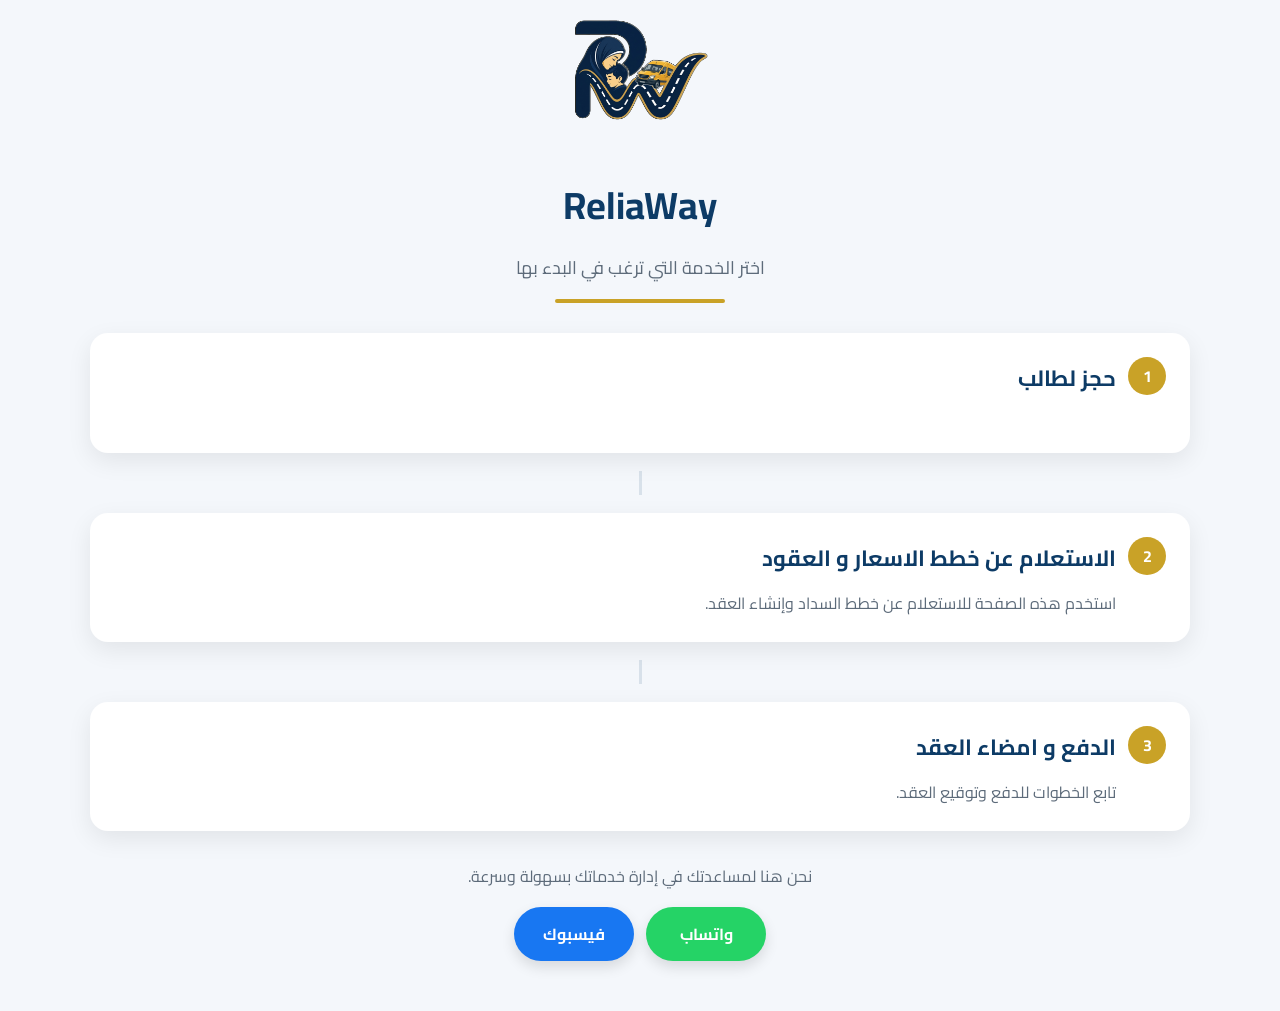
<file: index.html>
<!DOCTYPE html>
<html lang="ar" dir="rtl">
<head>
    <meta charset="UTF-8">
    <meta name="viewport" content="width=device-width, initial-scale=1.0">
    <title>ReliaWay</title>
    <link rel="icon" href="images/icon.ico" type="image/x-icon">
    <link rel="preconnect" href="https://fonts.googleapis.com">
    <link rel="preconnect" href="https://fonts.gstatic.com" crossorigin>
    <link href="https://fonts.googleapis.com/css2?family=Cairo:wght@300;400;600;700&display=swap" rel="stylesheet">
    <link rel="stylesheet" href="style.css">
</head>
<body>
    <div class="page-shell">
        <header class="main-header">
            <div class="header-bar">
                <img src="images/logo.png" alt="ReliaWay Logo" class="logo">
            </div>
            <h1>ReliaWay</h1>
            <p class="subtitle">اختر الخدمة التي ترغب في البدء بها</p>
            <div class="gold-line"></div>
        </header>

        <main class="steps-container">
            <div class="step-item">
                <a class="option-card step-card" href="booking.html">
                    <span class="step-number">1</span>
                    <h2>حجز لطالب</h2>
                </a>
            </div>

            <div class="step-divider" aria-hidden="true"></div>

            <div class="step-item">
                <a class="option-card step-card" href="pricing.html">
                    <span class="step-number">2</span>
                    <h2>الاستعلام عن خطط الاسعار و العقود</h2>
                    <p>استخدم هذه الصفحة للاستعلام عن خطط السداد وإنشاء العقد.</p>
                </a>
            </div>

            <div class="step-divider" aria-hidden="true"></div>

            <div class="step-item">
                <a class="option-card step-card" href="payment.html">
                    <span class="step-number">3</span>
                    <h2>الدفع و امضاء العقد</h2>
                    <p>تابع الخطوات للدفع وتوقيع العقد.</p>
                </a>
            </div>
        </main>

        <footer class="page-footer" id="support">
            <p>نحن هنا لمساعدتك في إدارة خدماتك بسهولة وسرعة.</p>
            <div class="contact-buttons">
                <a class="contact-btn whatsapp" href="https://wa.me/201157722335" target="_blank" rel="noopener noreferrer">واتساب</a>
                <a class="contact-btn facebook" href="https://www.facebook.com/profile.php?id=61590549099190" target="_blank" rel="noopener noreferrer">فيسبوك</a>
            </div>
        </footer>
    </div>
</body>
</html>
</file>
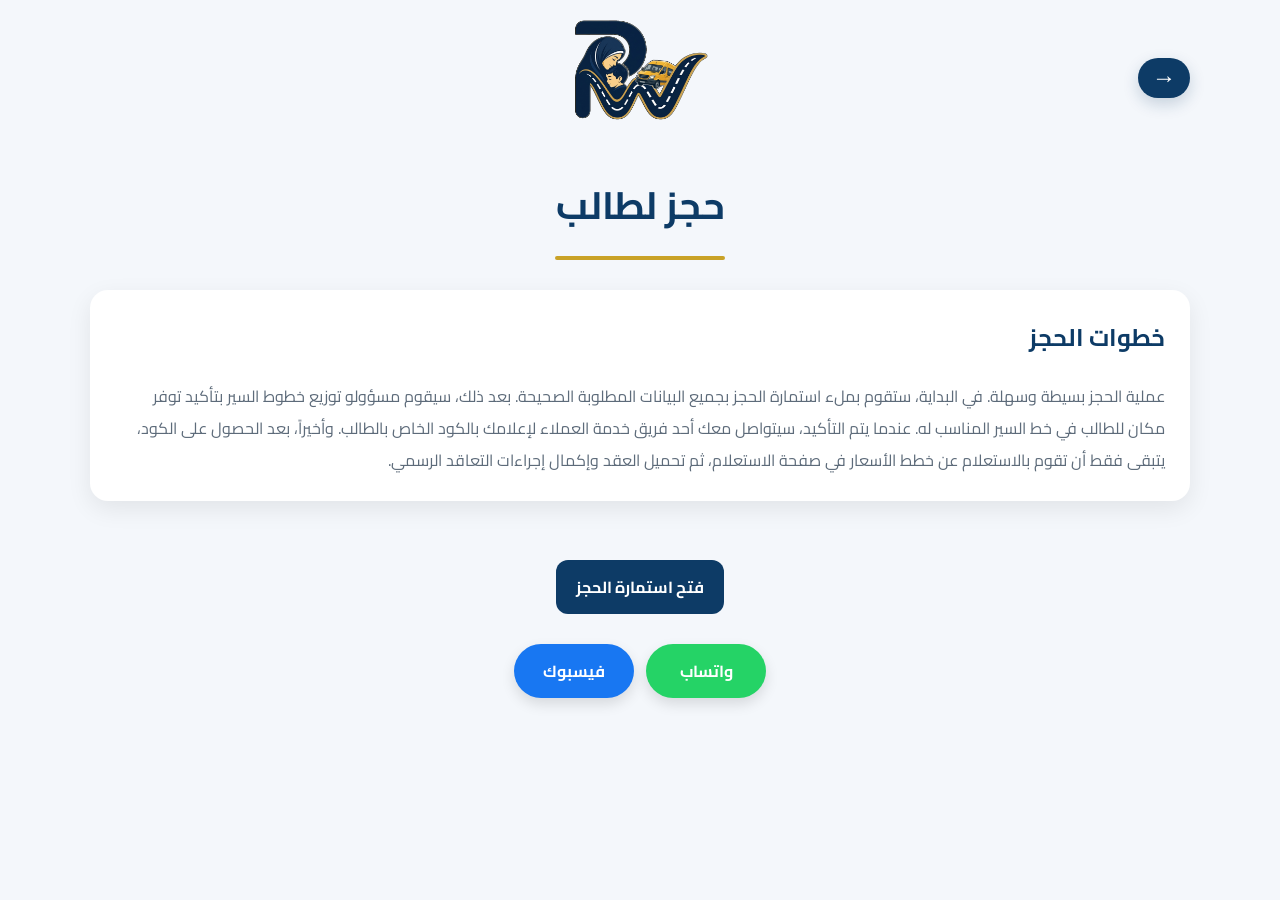
<file: booking.html>
<!DOCTYPE html>
<html lang="ar" dir="rtl">
<head>
    <meta charset="UTF-8">
    <meta name="viewport" content="width=device-width, initial-scale=1.0">
    <title>حجز لطالب - ReliaWay</title>
    <link rel="icon" href="images/icon.ico" type="image/x-icon">
    <link rel="preconnect" href="https://fonts.googleapis.com">
    <link rel="preconnect" href="https://fonts.gstatic.com" crossorigin>
    <link href="https://fonts.googleapis.com/css2?family=Cairo:wght@300;400;600;700&display=swap" rel="stylesheet">
    <link rel="stylesheet" href="style.css">
</head>
<body>
    <div class="page-shell">
        <header class="page-header">
            <div class="header-bar">
                <img src="images/logo.png" alt="ReliaWay Logo" class="logo">
                <a class="back-btn" href="index.html" aria-label="العودة">→</a>
            </div>
            <h1>حجز لطالب</h1>
            <div class="gold-line"></div>
        </header>

        <main class="steps-container">
            <section class="page-card">
                <h2>خطوات الحجز</h2>
                <p>عملية الحجز بسيطة وسهلة. في البداية، ستقوم بملء استمارة الحجز بجميع البيانات المطلوبة الصحيحة. بعد ذلك، سيقوم مسؤولو توزيع خطوط السير بتأكيد توفر مكان للطالب في خط السير المناسب له. عندما يتم التأكيد، سيتواصل معك أحد فريق خدمة العملاء لإعلامك بالكود الخاص بالطالب. وأخيراً، بعد الحصول على الكود، يتبقى فقط أن تقوم بالاستعلام عن خطط الأسعار في صفحة الاستعلام، ثم تحميل العقد وإكمال إجراءات التعاقد الرسمي.</p>
            </section>
            <a class="action-link" href="https://forms.gle/NnoxAGZgZujrsUek6" target="_blank" rel="noopener noreferrer">فتح استمارة الحجز</a>
        </main>

        <footer class="page-footer" id="support">
            <div class="contact-buttons">
                <a class="contact-btn whatsapp" href="https://wa.me/201157722335" target="_blank" rel="noopener noreferrer">واتساب</a>
                <a class="contact-btn facebook" href="https://www.facebook.com/profile.php?id=61590549099190" target="_blank" rel="noopener noreferrer">فيسبوك</a>
            </div>
        </footer>
    </div>
</body>
</html>
</file>
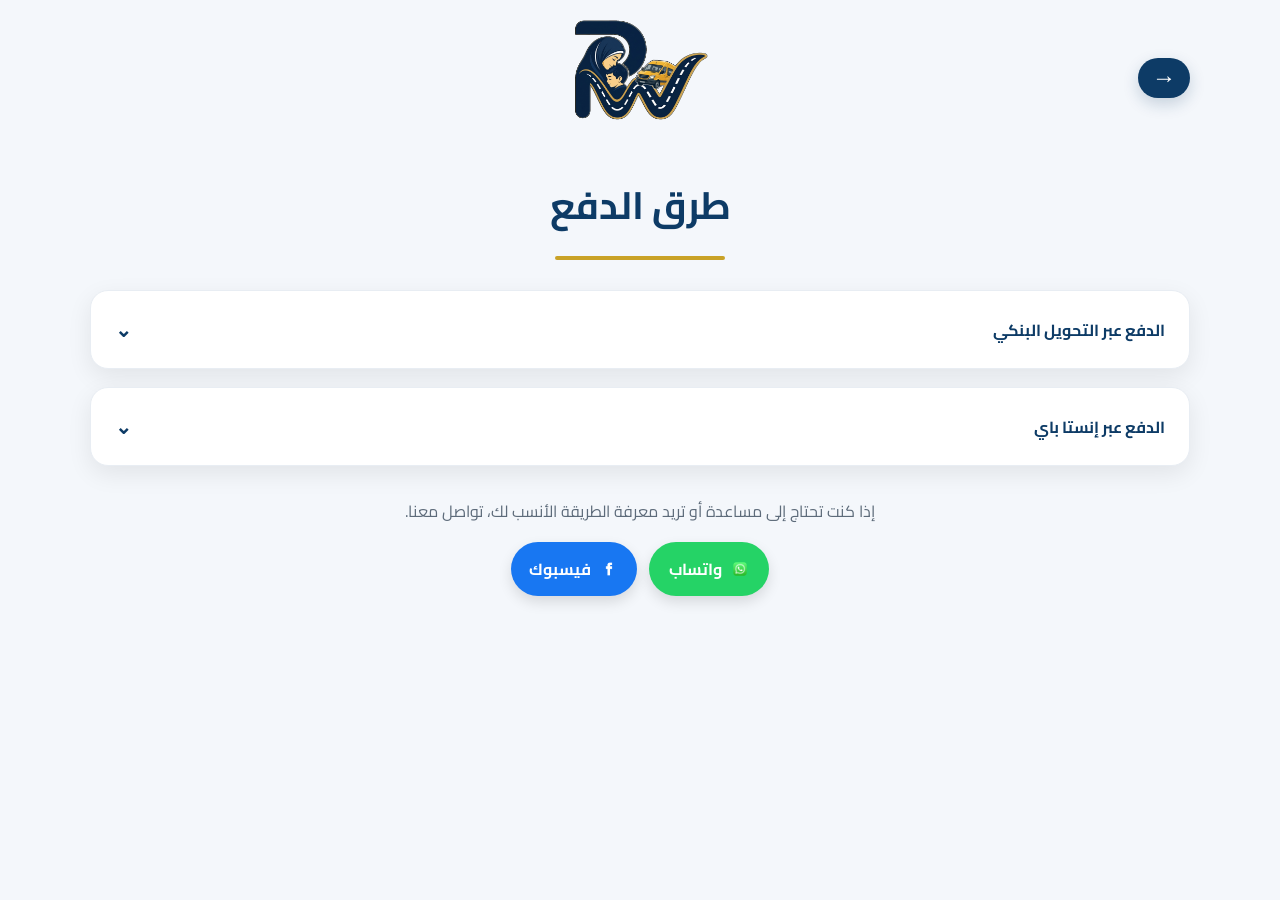
<file: payment-methods.html>
<!DOCTYPE html>
<html lang="ar" dir="rtl">
<head>
    <meta charset="UTF-8">
    <meta name="viewport" content="width=device-width, initial-scale=1.0">
    <title>طرق الدفع - ReliaWay</title>
    <link rel="icon" href="images/icon.ico" type="image/x-icon">
    <link rel="preconnect" href="https://fonts.googleapis.com">
    <link rel="preconnect" href="https://fonts.gstatic.com" crossorigin>
    <link href="https://fonts.googleapis.com/css2?family=Cairo:wght@300;400;600;700&display=swap" rel="stylesheet">
    <link rel="stylesheet" href="style.css">
</head>
<body>
    <div class="page-shell">
        <header class="page-header">
            <div class="header-bar">
                <img src="images/logo.png" alt="ReliaWay Logo" class="logo">
                <a class="back-btn" href="payment.html" aria-label="العودة">→</a>
            </div>
            <h1>طرق الدفع</h1>
            <div class="gold-line"></div>
        </header>

        <main class="steps-container">
            <details class="details-card">
                <summary>الدفع عبر التحويل البنكي</summary>
                <div class="details-content">
                    <div class="info-box">
                        <div class="label">رقم الحساب</div>
                        <div class="value">4133172231281500012</div>
                    </div>
                    <div class="info-box">
                        <div class="label">اسم الشركة</div>
                        <div class="value">شركة الرضا</div>
                    </div>
                    <p style="margin-top: 12px;">يرجى التحويل للحساب البنكي المذكور أعلاه. تأكد من الاحتفاظ بإثبات التحويل لاستخدامه في استمارة التعاقد الرسمية.</p>
                </div>
            </details>

            <details class="details-card">
                <summary>الدفع عبر إنستا باي</summary>
                <div class="details-content">
                    <p>سيتم إضافة تفاصيل هذه الطريقة قريباً. تواصل معنا عبر واتساب أو فيسبوك للمزيد من المعلومات.</p>               
                </div>
            </details>
        </main>

        <footer class="page-footer" id="support">
            <p>إذا كنت تحتاج إلى مساعدة أو تريد معرفة الطريقة الأنسب لك، تواصل معنا.</p>
            <div class="contact-buttons">
                <a class="contact-btn whatsapp" href="https://wa.me/201157722335" target="_blank" rel="noopener noreferrer">
                    <img src="images/whatsapp.png" alt="واتساب">
                    واتساب
                </a>
                <a class="contact-btn facebook" href="https://www.facebook.com/profile.php?id=61590549099190" target="_blank" rel="noopener noreferrer">
                    <img src="images/facebook.png" alt="فيسبوك">
                    فيسبوك
                </a>
            </div>
        </footer>
    </div>
</body>
</html>
</file>
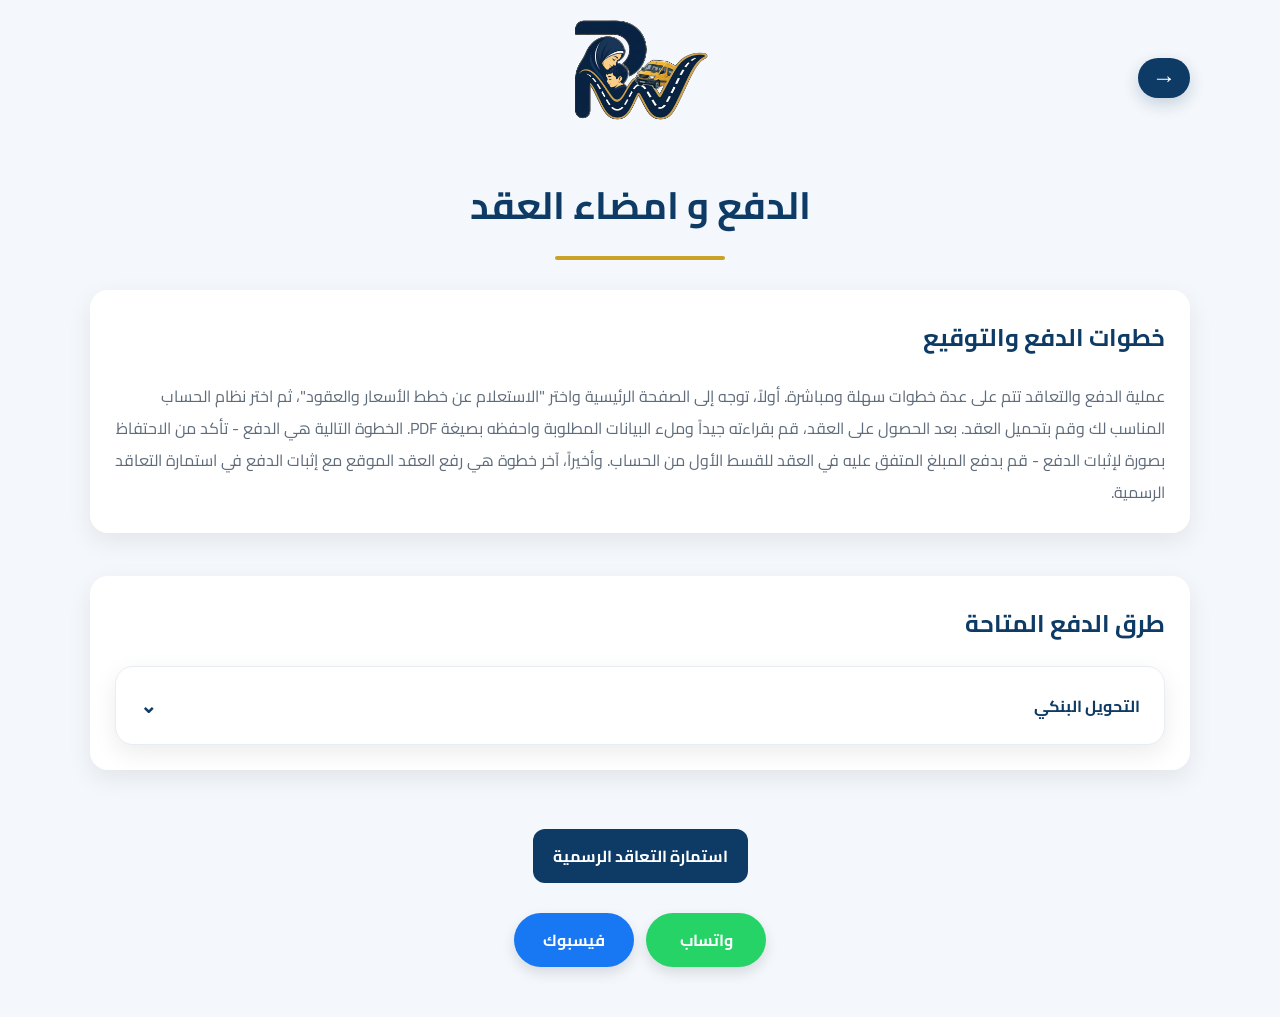
<file: payment.html>
<!DOCTYPE html>
<html lang="ar" dir="rtl">
<head>
    <meta charset="UTF-8">
    <meta name="viewport" content="width=device-width, initial-scale=1.0">
    <title>الدفع و امضاء العقد - ReliaWay</title>
    <link rel="icon" href="images/icon.ico" type="image/x-icon">
    <link rel="preconnect" href="https://fonts.googleapis.com">
    <link rel="preconnect" href="https://fonts.gstatic.com" crossorigin>
    <link href="https://fonts.googleapis.com/css2?family=Cairo:wght@300;400;600;700&display=swap" rel="stylesheet">
    <link rel="stylesheet" href="style.css">
</head>
<body>
    <div class="page-shell">
        <header class="page-header">
            <div class="header-bar">
                <img src="images/logo.png" alt="ReliaWay Logo" class="logo">
                <a class="back-btn" href="index.html" aria-label="العودة">→</a>
            </div>
            <h1>الدفع و امضاء العقد</h1>
            <div class="gold-line"></div>
        </header>

        <main class="steps-container">
            <section class="page-card">
                <h2>خطوات الدفع والتوقيع</h2>
                <p>عملية الدفع والتعاقد تتم على عدة خطوات سهلة ومباشرة. أولاً، توجه إلى الصفحة الرئيسية واختر "الاستعلام عن خطط الأسعار والعقود"، ثم اختر نظام الحساب المناسب لك وقم بتحميل العقد. بعد الحصول على العقد، قم بقراءته جيداً وملء البيانات المطلوبة واحفظه بصيغة PDF. الخطوة التالية هي الدفع - تأكد من الاحتفاظ بصورة لإثبات الدفع - قم بدفع المبلغ المتفق عليه في العقد للقسط الأول من الحساب. وأخيراً، آخر خطوة هي رفع العقد الموقع مع إثبات الدفع في استمارة التعاقد الرسمية.</p>
            </section>

            <section class="page-card">
                <h2>طرق الدفع المتاحة</h2>
                <details class="details-card">
                    <summary>التحويل البنكي</summary>
                    <div class="details-content">
                        <div class="info-box">
                            <div class="label">رقم الحساب</div>
                            <div class="account-copy-row">
                                <div class="value">4133172231281500012</div>
                                <button class="copy-account-btn" type="button" data-copy-value="4133172231281500012">نسخ</button>
                            </div>
                        </div>
                        <div class="info-box">
                            <div class="label"> البنك</div>
                            <div class="value"> البنك الأهلى </div>
                        </div>
                        <div class="info-box">
                            <div class="label"> المستفيد</div>
                            <div class="value">شركة الرضا</div>
                        </div>
                        <p style="margin-top: 12px;">يرجى التحويل للحساب البنكي المذكور أعلاه. تأكد من الاحتفاظ بإثبات التحويل لاستخدامه في استمارة التعاقد الرسمية.</p>
                    </div>
                </details>
            </section>

            <a class="action-link" href="https://forms.gle/R45YUyvFdsnxA5zt8" target="_blank" rel="noopener noreferrer">استمارة التعاقد الرسمية</a>
        </main>

        <footer class="page-footer" id="support">
            <div class="contact-buttons">
                <a class="contact-btn whatsapp" href="https://wa.me/201157722335" target="_blank" rel="noopener noreferrer">واتساب</a>
                <a class="contact-btn facebook" href="https://www.facebook.com/profile.php?id=61590549099190" target="_blank" rel="noopener noreferrer">فيسبوك</a>
            </div>
        </footer>
    </div>
    <script src="script.js"></script>
</body>
</html>
</file>
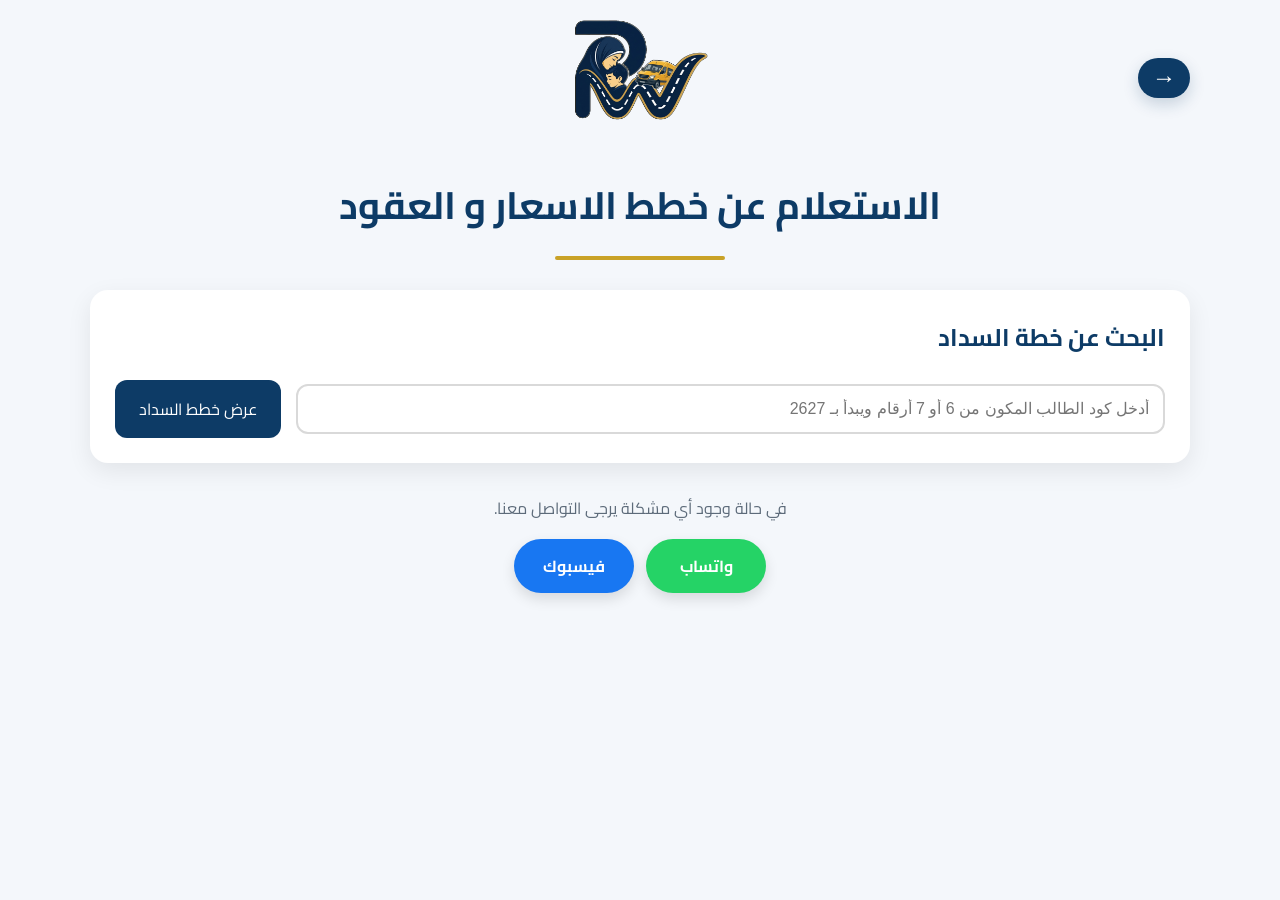
<file: pricing.html>
<!DOCTYPE html>
<html lang="ar" dir="rtl">
<head>
    <meta charset="UTF-8">
    <meta name="viewport" content="width=device-width, initial-scale=1.0">
    <title>الاستعلام عن خطط الاسعار و العقود - ReliaWay</title>
    <link rel="icon" href="images/icon.ico" type="image/x-icon">
    <link rel="preconnect" href="https://fonts.googleapis.com">
    <link rel="preconnect" href="https://fonts.gstatic.com" crossorigin>
    <link href="https://fonts.googleapis.com/css2?family=Cairo:wght@300;400;600;700&display=swap" rel="stylesheet">
    <link rel="stylesheet" href="style.css">
</head>
<body>
    <div class="page-shell">
        <header class="page-header">
            <div class="header-bar">
                <img src="images/logo.png" alt="ReliaWay Logo" class="logo">
                <a class="back-btn" href="index.html" aria-label="العودة">→</a>
            </div>
            <h1>الاستعلام عن خطط الاسعار و العقود</h1>
            <div class="gold-line"></div>
        </header>

        <main>
            <section class="page-card">
                <h2>البحث عن خطة السداد</h2>
                <div class="search-row">
                    <input id="studentId" type="text" placeholder="أدخل كود الطالب المكون من 6 أو 7 أرقام ويبدأ بـ 2627">
                    <button id="btnList">عرض خطط السداد</button>
                </div>
                <div id="loading" class="loading" style="display:none;">
                    <div class="spinner"></div>
                    <span>جارٍ تحميل البيانات... قد يستغرق ذلك بضع ثوانٍ.</span>
                </div>
            </section>

            <section id="result" class="page-card" style="display:none;">
                <h2>بيانات الطالب</h2>
                <div class="student-grid">
                    <div class="info-box">
                        <div class="label">اسم الطالب</div>
                        <div class="value" id="studentName">-</div>
                    </div>
                    <div class="info-box">
                        <div class="label">المدرسة</div>
                        <div class="value" id="studentSchool">-</div>
                    </div>
                    <div class="info-box">
                        <div class="label">محل الإقامة</div>
                        <div class="value" id="studentLocation">-</div>
                    </div>
                </div>

                <h2 style="margin-top: 24px;">خطط السداد</h2>
                <div class="table-container">
                    <table>
                        <thead>
                            <tr>
                                <th>الخطة</th>
                                <th>التفاصيل</th>
                                <th>ملاحظات</th>
                            </tr>
                        </thead>
                        <tbody id="plansTable"></tbody>
                    </table>
                </div>

                <div class="bottom">
                    <label>اختر خطة السداد</label>
                    <select id="planSelect"></select>
                    <button id="btnDownload">تحميل العقد</button>
                </div>

                <div id="downloadLoading" class="loading" style="display:none; margin-top:15px;">
                    <div class="spinner"></div>
                    <span>جارٍ تجهيز العقد... قد يستغرق ذلك بضع ثوانٍ.</span>
                </div>
            </section>
        </main>

        <footer class="page-footer" id="support">
            <p>في حالة وجود أي مشكلة يرجى التواصل معنا.</p>
            <div class="contact-buttons">
                <a class="contact-btn whatsapp" href="https://wa.me/201157722335" target="_blank" rel="noopener noreferrer">واتساب</a>
                <a class="contact-btn facebook" href="https://www.facebook.com/profile.php?id=61590549099190" target="_blank" rel="noopener noreferrer">فيسبوك</a>
            </div>
        </footer>
    </div>

    <div id="customAlert" class="custom-alert-overlay">
        <div class="custom-alert">
            <div id="customAlertIcon" class="custom-alert-icon"></div>
            <h3 id="customAlertTitle"></h3>
            <p id="customAlertMessage"></p>
            <button id="customAlertButton" type="button">موافق</button>
        </div>
    </div>

    <script src="script.js"></script>
</body>
</html>
</file>
<file: style.css>
* {
    margin: 0;
    padding: 0;
    box-sizing: border-box;
}

body {
    font-family: "Cairo", sans-serif;
    background: #f4f7fb;
    color: #233142;
    direction: rtl;
}

.page-shell {
    width: min(1100px, 95%);
    margin: 0 auto;
    padding: 0 0px 50px 0px;
}

body {
    padding-top: 0;
}

.main-header,
.page-header {
    text-align: center;
    margin-bottom: 30px;
}

.header-bar {
    position: relative;
    display: flex;
    align-items: center;
    justify-content: center;
    min-height: 56px;
    margin-bottom: 14px;
}

.logo {
    display: block;
    margin: 0 auto;
}

.back-btn {
    position: absolute;
    right: 0;
    top: 50%;
    transform: translateY(-50%);
    display: inline-flex;
    align-items: center;
    justify-content: center;
    text-decoration: none;
    color: white;
    font-weight: 800;
    font-size: 24px;
    line-height: 1;
    padding: 8px 14px;
    border-radius: 999px;
    background: #0D3B66;
    box-shadow: 0 6px 16px rgba(13, 59, 102, 0.2);
    transition: background 0.2s ease, transform 0.2s ease, color 0.2s ease;
}

.back-btn:hover {
    background: #C9A227;
    color: #0D3B66;
    transform: translateY(-52%);
}

.contact-buttons {
    display: flex;
    justify-content: center;
    gap: 12px;
    flex-wrap: wrap;
    margin-top: 16px;
}

.contact-btn {
    display: inline-flex;
    align-items: center;
    justify-content: center;
    gap: 8px;
    padding: 12px 18px;
    border-radius: 999px;
    color: white;
    text-decoration: none;
    font-weight: 700;
    min-width: 120px;
    transition: transform 0.2s ease, box-shadow 0.2s ease, background 0.2s ease;
    box-shadow: 0 6px 14px rgba(0, 0, 0, 0.12);
}

.copy-account-btn {
    border: 0;
    background: #0D3B66;
    color: white;
    border-radius: 8px;
    padding: 8px 12px;
    font: inherit;
    font-weight: 700;
    cursor: pointer;
    transition: background 0.2s ease, transform 0.2s ease;
}

.copy-account-btn:hover {
    background: #C9A227;
    color: #0D3B66;
    transform: translateY(-1px);
}

.contact-btn:hover {
    transform: translateY(-2px) scale(1.02);
    box-shadow: 0 10px 20px rgba(0, 0, 0, 0.16);
}

.contact-btn img {
    width: 20px;
    height: 20px;
}

.whatsapp {
    background: #25D366;
}

.facebook {
    background: #1877F2;
}

.action-link {
    display: block;
    width: fit-content;
    margin: 16px auto 0;
    padding: 12px 20px;
    background: #0D3B66;
    color: white;
    text-decoration: none;
    border-radius: 12px;
    font-weight: 700;
}

.logo {
    width: 140px;
    max-width: 90%;
    margin-bottom: 15px;
}

.main-header h1,
.page-header h1 {
    color: #0D3B66;
    font-size: 38px;
    font-weight: 700;
}

.subtitle {
    color: #5d6b7a;
    margin-top: 10px;
    font-size: 18px;
}

.gold-line {
    width: 170px;
    height: 4px;
    background: #C9A227;
    border-radius: 20px;
    margin: 15px auto 0;
}

.steps-container {
    display: flex;
    flex-direction: column;
    gap: 18px;
}

.step-item {
    position: relative;
}

.step-card {
    position: relative;
    padding: 24px 24px 24px 70px;
    min-height: 120px;
}

.step-number {
    position: absolute;
    right: 24px;
    top: 24px;
    width: 38px;
    height: 38px;
    border-radius: 50%;
    background: #C9A227;
    color: white;
    display: flex;
    align-items: center;
    justify-content: center;
    font-weight: 700;
}

.step-card h2 {
    color: #0D3B66;
    margin-bottom: 10px;
    font-size: 22px;
    padding-right: 50px;
}

.step-card p {
    color: #5d6b7a;
    line-height: 1.8;
    padding-right: 50px;
}

.step-divider {
    width: 3px;
    height: 24px;
    background: #d8e1ea;
    margin: 0 auto;
}

.option-card {
    display: block;
    background: white;
    border-radius: 18px;
    box-shadow: 0 8px 25px rgba(0, 0, 0, 0.08);
    text-decoration: none;
    color: #233142;
    transition: transform 0.2s ease, box-shadow 0.2s ease;
}

.option-card:hover {
    transform: translateY(-3px);
    box-shadow: 0 12px 28px rgba(0, 0, 0, 0.12);
}

@media (max-width: 700px) {
    .step-card {
        padding: 20px 20px 20px 60px;
    }

    .step-number {
        right: 18px;
        top: 18px;
        width: 34px;
        height: 34px;
    }

    .step-card h2,
    .step-card p {
        padding-right: 40px;
    }
}

.back-link {
    display: inline-block;
    color: #0D3B66;
    text-decoration: none;
    margin-bottom: 12px;
    font-weight: 600;
}

.page-card {
    background: white;
    border-radius: 18px;
    box-shadow: 0 8px 25px rgba(0, 0, 0, 0.08);
    padding: 25px;
    margin-bottom: 25px;
}

.page-card h2 {
    color: #0D3B66;
    margin-bottom: 20px;
}

.page-card p {
    color: #5d6b7a;
    line-height: 2;
}

.step-list {
    margin: 18px 0 20px 0;
    padding-right: 20px;
    color: #233142;
    line-height: 2;
}

.step-list li {
    margin-bottom: 10px;
}

.details-card {
    background: white;
    border-radius: 18px;
    box-shadow: 0 8px 25px rgba(0, 0, 0, 0.08);
    padding: 20px 24px;
    border: 1px solid #e8edf3;
    overflow: hidden;
    transition: box-shadow 0.3s ease, transform 0.3s ease, background 0.3s ease;
}

.details-card:hover {
    transform: translateY(-2px);
    box-shadow: 0 12px 28px rgba(0, 0, 0, 0.12);
}

.details-card[open] {
    box-shadow: 0 12px 30px rgba(0, 0, 0, 0.12);
    transform: translateY(-2px);
}

.details-card summary {
    cursor: pointer;
    font-weight: 700;
    color: #0D3B66;
    list-style: none;
    display: flex;
    align-items: center;
    justify-content: space-between;
    transition: color 0.2s ease;
}

.details-card summary:hover {
    color: #C9A227;
}

.details-card summary::-webkit-details-marker {
    display: none;
}

.details-card summary::after {
    content: "⌄";
    font-size: 20px;
    transition: transform 0.3s ease;
}

.details-card[open] summary::after {
    transform: rotate(180deg);
}

.details-content {
    margin-top: 0;
    padding-top: 0;
    border-top: 1px solid transparent;
    max-height: 0;
    opacity: 0;
    overflow: hidden;
    transition: max-height 0.4s ease, opacity 0.3s ease, margin-top 0.3s ease, padding-top 0.3s ease, border-color 0.3s ease;
}

.details-card[open] .details-content {
    margin-top: 14px;
    padding-top: 12px;
    border-top-color: #e8edf3;
    max-height: 1000px;
    opacity: 1;
}

.details-card.is-opening .details-content {
    animation: details-open 0.4s ease both;
}

.details-card.is-closing .details-content {
    max-height: 0;
    margin-top: 0;
    padding-top: 0;
    border-top-color: transparent;
    opacity: 0;
}

@keyframes details-open {
    from {
        max-height: 0;
        margin-top: 0;
        padding-top: 0;
        border-top-color: transparent;
        opacity: 0;
    }
    to {
        max-height: 1000px;
        margin-top: 14px;
        padding-top: 12px;
        border-top-color: #e8edf3;
        opacity: 1;
    }
}

.details-content p {
    color: #5d6b7a;
    line-height: 1.9;
    margin-bottom: 12px;
}

.search-row {
    display: flex;
    gap: 15px;
    align-items: center;
    flex-wrap: wrap;
}

.search-row input {
    flex: 1;
    min-width: 250px;
    padding: 14px;
    border: 2px solid #d9d9d9;
    border-radius: 12px;
    font-size: 16px;
    transition: 0.25s;
}

.search-row input:focus {
    outline: none;
    border-color: #0D3B66;
    box-shadow: 0 0 8px rgba(13, 59, 102, 0.15);
}

button {
    background: #0D3B66;
    color: white;
    border: none;
    border-radius: 12px;
    padding: 14px 24px;
    cursor: pointer;
    font-size: 16px;
    font-family: inherit;
    transition: 0.25s;
}

button:hover {
    background: #072849;
    transform: translateY(-2px);
}

button:disabled {
    background: #888;
    cursor: not-allowed;
    transform: none;
}

.loading {
    display: flex;
    align-items: center;
    gap: 12px;
    margin-top: 18px;
    color: #0D3B66;
}

.spinner {
    width: 22px;
    height: 22px;
    border: 3px solid #ddd;
    border-top: 3px solid #C9A227;
    border-radius: 50%;
    animation: spin 0.8s linear infinite;
}

@keyframes spin {
    to {
        transform: rotate(360deg);
    }
}

.student-grid {
    display: grid;
    grid-template-columns: repeat(auto-fit, minmax(220px, 1fr));
    gap: 18px;
}

.info-box {
    background: #fafafa;
    border: 1px solid #ececec;
    border-radius: 14px;
    padding: 18px;
}

.label {
    color: #777;
    font-size: 14px;
    margin-bottom: 8px;
}

.value {
    color: #0D3B66;
    font-size: 20px;
    font-weight: bold;
}

.account-copy-row {
    display: flex;
    align-items: center;
    justify-content: space-between;
    gap: 12px;
    flex-wrap: wrap;
}

.table-container {
    overflow-x: auto;
}

table {
    width: 100%;
    border-collapse: collapse;
    margin-top: 20px;
}

thead {
    background: #0D3B66;
    color: white;
}

th,
td {
    padding: 15px;
    text-align: center;
}

tbody tr:nth-child(even) {
    background: #f8f8f8;
}

tbody tr:hover {
    background: #eef5ff;
}

.bottom {
    margin-top: 30px;
    display: flex;
    gap: 15px;
    flex-wrap: wrap;
    align-items: center;
}

.bottom label {
    font-weight: bold;
    color: #0D3B66;
}

select {
    flex: 1;
    min-width: 220px;
    padding: 14px;
    border-radius: 12px;
    border: 2px solid #d9d9d9;
    font-size: 15px;
    font-family: inherit;
}

select:focus {
    outline: none;
    border-color: #0D3B66;
}

.page-footer {
    margin-top: 30px;
    text-align: center;
    color: #5d6b7a;
}

.custom-alert-overlay {
    position: fixed;
    inset: 0;
    background: rgba(0, 0, 0, 0.45);
    display: none;
    justify-content: center;
    align-items: center;
    z-index: 9999;
}

.custom-alert {
    background: white;
    width: 350px;
    max-width: 90%;
    border-radius: 12px;
    padding: 25px;
    text-align: center;
    animation: popup 0.2s ease;
    box-shadow: 0 10px 30px rgba(0, 0, 0, 0.25);
}

.custom-alert-icon {
    font-size: 48px;
    margin-bottom: 12px;
}

.custom-alert h3 {
    margin-bottom: 10px;
}

.custom-alert p {
    white-space: pre-line;
    margin-bottom: 20px;
}

.custom-alert button {
    color: white;
    border: none;
    padding: 10px 28px;
    border-radius: 8px;
    cursor: pointer;
    font-size: 15px;
}

@keyframes popup {
    from {
        opacity: 0;
        transform: scale(0.9);
    }
    to {
        opacity: 1;
        transform: scale(1);
    }
}

@media (max-width: 700px) {
    .search-row {
        flex-direction: column;
    }

    .search-row input,
    .search-row button {
        width: 100%;
    }

    .bottom {
        flex-direction: column;
        align-items: stretch;
    }

    .bottom select,
    .bottom button {
        width: 100%;
    }
}
</file>
